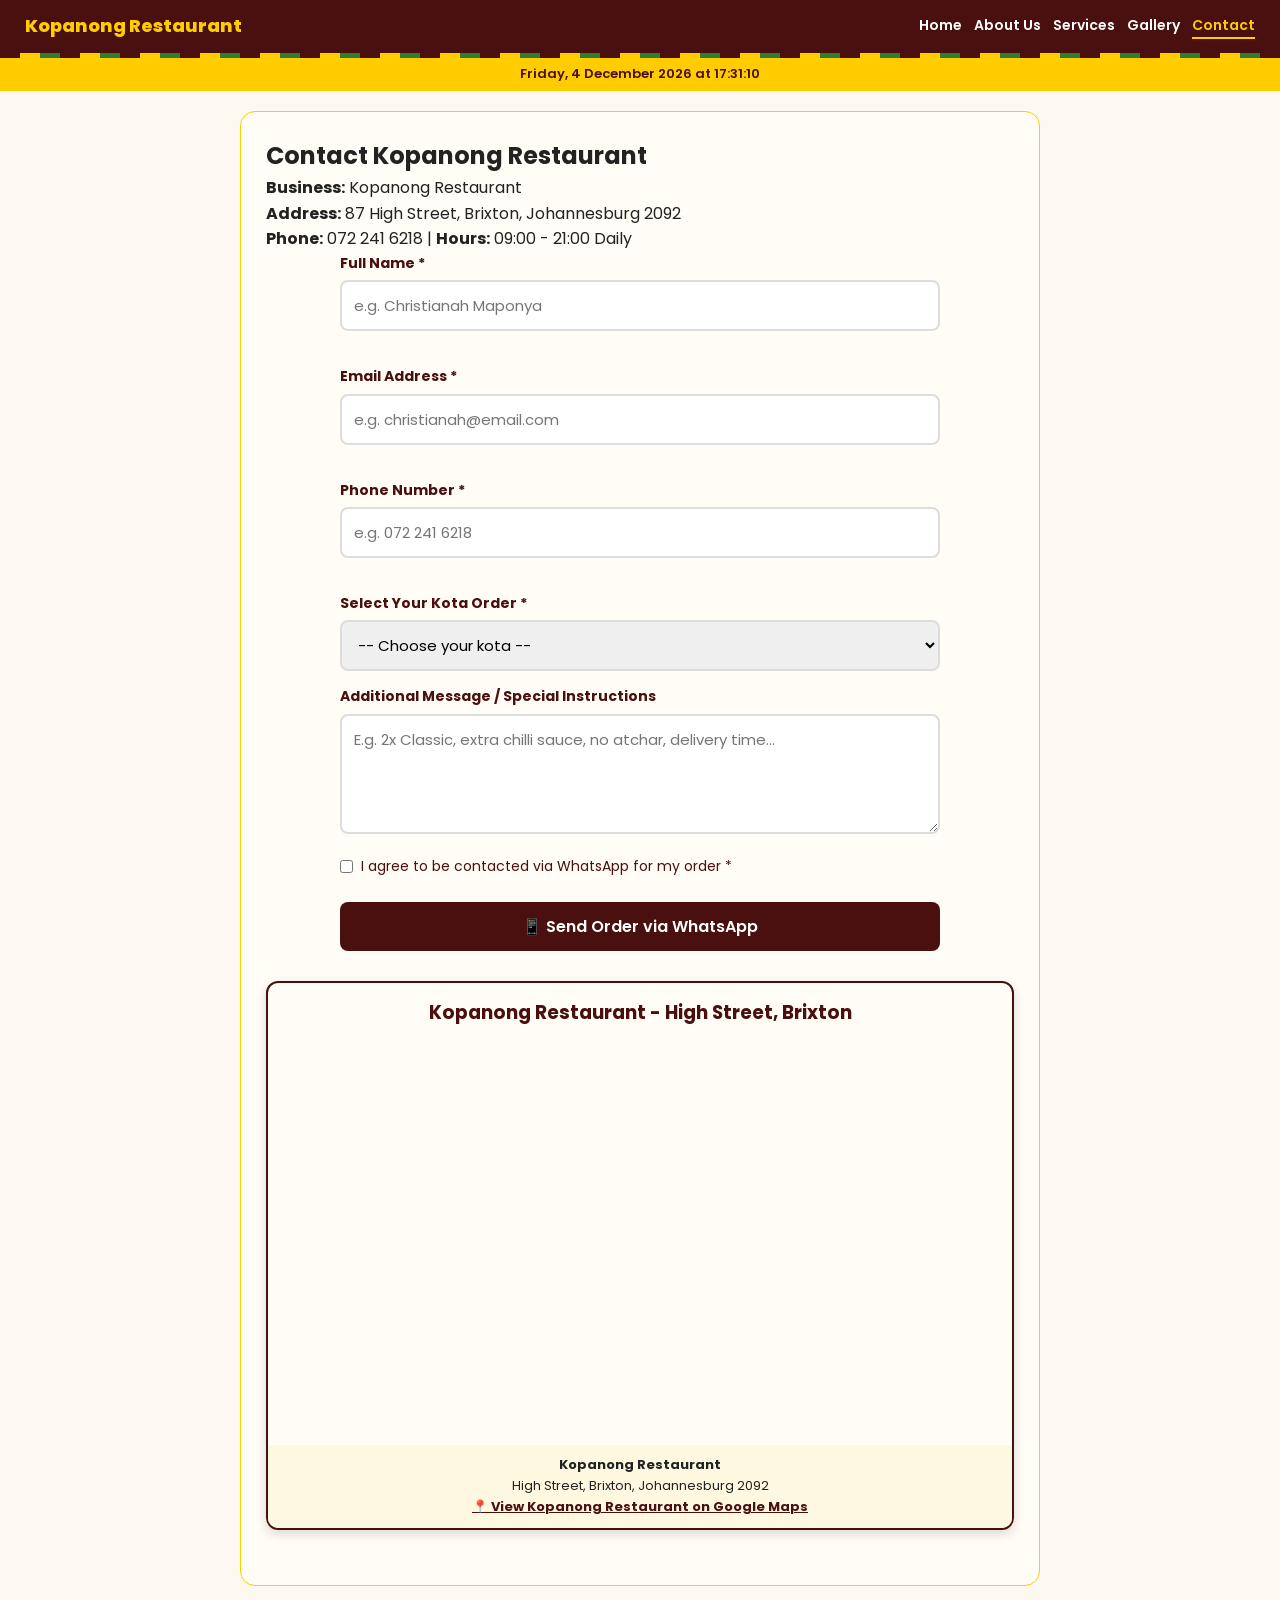
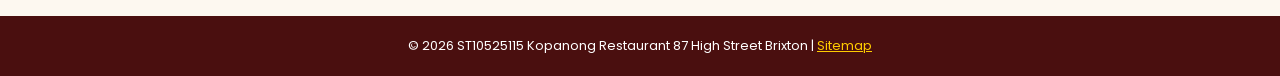
<file: contact.html>
<!DOCTYPE html>
<html lang="en">
<head>
<meta charset="UTF-8">
<meta name="viewport" content="width=device-width, initial-scale=1.0">
<title>Contact - Kopanong Restaurant 87 High Street Brixton 072 241 6218 Open 09-21</title>
<meta name="description" content="Contact Kopanong Restaurant 87 High Street Brixton Johannesburg 2092, 072 241 6218, open 09:00-21:00 daily, best kota catering R35pp">
<meta name="keywords" content="Kopanong Restaurant contact, 87 High Street Brixton, kota Brixton phone, kota order Johannesburg, 072 241 6218 contact">
<meta name="author" content="ST10525115 Kopanong Restaurant">
<meta name="robots" content="index, follow">
<link rel="stylesheet" href="CSS/stylesheet.css">
<script src="JavaScript/main.js" defer></script>
<script src="JavaScript/forms.js" defer></script>
</head>
<body>
<nav class="navbar">
<a href="home.html" class="logo">Kopanong Restaurant</a>
<div class="nav-links">
<a href="home.html" class="nav-link">Home</a>
<a href="about.html" class="nav-link">About Us</a>
<a href="services.html" class="nav-link">Services</a>
<a href="gallery.html" class="nav-link">Gallery</a>
<a href="contact.html" class="nav-link active">Contact</a>
</div>
</nav>
<div class="kasi-stripe"></div>
<div id="datetime"></div>

<section class="contact-section">
<h1>Contact Kopanong Restaurant</h1>
<p><strong>Business:</strong> Kopanong Restaurant<br>
<strong>Address:</strong> 87 High Street, Brixton, Johannesburg 2092<br>
<strong>Phone:</strong> 072 241 6218 | <strong>Hours:</strong> 09:00 - 21:00 Daily</p>


<form class="form-container" id="kotaForm" novalidate>
  
  <div class="form-group">
    <label for="name">Full Name *</label>
    <input type="text" id="name" name="name" placeholder="e.g. Christianah Maponya" required aria-required="true" autocomplete="name">
    <small class="error-text" id="nameError"></small>
  </div>

  <div class="form-group">
    <label for="email">Email Address *</label>
    <input type="email" id="email" name="email" placeholder="e.g. christianah@email.com" required aria-required="true" autocomplete="email">
    <small class="error-text" id="emailError"></small>
  </div>

  <div class="form-group">
    <label for="phone">Phone Number *</label>
    <input type="tel" id="phone" name="phone" placeholder="e.g. 072 241 6218" pattern="[0-9\s]{10,}" required aria-required="true" autocomplete="tel">
    <small class="error-text" id="phoneError"></small>
  </div>

  <div class="form-group">
    <label for="orderType">Select Your Kota Order *</label>
    <select id="orderType" name="orderType" required aria-required="true">
      <option value="" disabled selected>-- Choose your kota --</option>
      <option value="Classic Kota R75">Classic Kota - R75 (Student Fav)</option>
      <option value="Russian and Vienna Kota R55">Russian and Vienna Kota - R55 (400+ Reviews)</option>
      <option value="Combo- Chips and Russian/Vienna  R45">Chips and Russian/Vienna - R45 (Best Seller)</option>
      <option value="Chicken Feet and Gizards with Pap and sides R45 ">Chicken Feet and Gizards with Pap and sides - R45 </option>
      <option value="Sides ">Sides - Atchaar, Polony, Snoek Fish </option>
      <option value="Catering ">Catering - (Events)</option>
    </select>
  </div>

  <div class="form-group">
    <label for="message">Additional Message / Special Instructions</label>
    <textarea id="message" name="message" rows="4" placeholder="E.g. 2x Classic, extra chilli sauce, no atchar, delivery time..."></textarea>
  </div>

  <div class="form-group" style="display:flex; align-items:center; gap:8px;">
    <input type="checkbox" id="terms" name="terms" required style="width:auto;">
    <label for="terms" style="margin:0; font-weight:normal;">I agree to be contacted via WhatsApp for my order *</label>
  </div>

  <button type="submit" class="btn btn-dark" style="width:100%; padding:12px; margin-top:10px; font-size:16px; cursor:pointer;">📱 Send Order via WhatsApp</button>
  
  <div id="formStatus" aria-live="polite" style="margin-top:15px; text-align:center;"></div>

</form>


<div class="map-container" style="margin: 30px 0; border-radius: 12px; overflow: hidden; box-shadow: 0 4px 12px rgba(0,0,0,0.15); border: 2px solid #4a0f0f;">
  <h3 style="text-align: center; margin-bottom: 10px; padding-top:15px; color:#4a0f0f;">Kopanong Restaurant - High Street, Brixton</h3>
  <iframe 
    src="https://www.google.com/maps?q=Kopanong+Restaurant+High+Street+Brixton+Johannesburg&z=16&output=embed"
    width="100%" 
    height="400" 
    style="border:0;" 
    allowfullscreen="" 
    loading="lazy" 
    referrerpolicy="no-referrer-when-downgrade">
  </iframe>
  <div style="text-align:center; font-size:13px; padding:10px; background:#fff8e1;">
    <strong>Kopanong Restaurant</strong><br>
    High Street, Brixton, Johannesburg 2092<br>
    <a href="https://www.google.com/maps/search/?api=1&query=Kopanong+Restaurant+High+Street+Brixton+Johannesburg" target="_blank" style="color:#4a0f0f; font-weight:bold;">📍 View Kopanong Restaurant on Google Maps</a>
  </div>
</div>

</section>

<footer>&copy; <span id="year"></span> ST10525115 Kopanong Restaurant 87 High Street Brixton | <a href="sitemap.xml" style="color:#ffcc00">Sitemap</a></footer>
</body>
</html>
</file>
<file: CSS/stylesheet.css>
@import url('https://fonts.googleapis.com/css2?family=Poppins:wght@400;600;800&display=swap');
*{box-sizing:border-box;margin:0;padding:0;font-family:Poppins,Arial
}
body{background:#fdf8f0;color:#222;line-height:1.6
}
.navbar{background:#4a0f0f;padding:12px 25px;display:flex;justify-content:space-between;align-items:center;position:sticky;top:0;z-index:100}
.logo{color:#ffcc00;font-weight:800;font-size:18px;text-decoration:none}
.nav-links{display:flex;gap:12px
}
.nav-link{color:white;text-decoration:none;font-weight:600;font-size:14px}
.nav-link.active{color:#ffcc00;border-bottom:2px solid #ffcc00}
.kasi-stripe{height:5px;background:repeating-linear-gradient(90deg,#4a0f0f 0 20px,#ffcc00 20px 40px, #2e7d32 40px 60px)}
#datetime{text-align:center;background:#ffcc00;color:#4a0f0f;padding:6px;font-weight:600;font-size:13px}
.hero{text-align:center;padding:40px 20px;background:transparent;margin:15px}
.hero-button{display:inline-block;background:#4a0f0f;color:white;padding:12px 20px;border-radius:8px;text-decoration:none;font-weight:700;margin:5px}
.hero-images{display:flex;gap:15px;justify-content:center;margin:20px 0;flex-wrap:wrap}
.hero-images img{width:260px;height:180px;object-fit:cover;border-radius:12px;border:3px solid #4a0f0f}
.contact-section{max-width:800px;margin:20px auto;background:#fffdf5;padding:25px;border-radius:15px;border:1px solid #ffcc00}
.form-container{max-width:600px;margin:auto}
.form-group{margin-bottom:14px}
.form-group label{font-weight:600;display:block;margin-bottom:4px;font-size:14px}
.form-group input,.form-group select,.form-group textarea{width:100%;padding:10px;border:1px solid #ccc;border-radius:8px}
.btn{display:inline-block;padding:10px 16px;border-radius:8px;border:none;cursor:pointer;font-weight:600}
.btn-dark{background:#4a0f0f;color:white}
.btn-yellow{background:#ffcc00;color:#4a0f0f}
#formStatus{margin-top:12px;font-weight:600;color:#2e7d32}
.slideshow-section{background:#fffdf5;border-radius:15px;padding:20px;margin:20px auto;max-width:800px;border:1px solid #ffe082}
.slideshow{position:relative;max-width:700px;margin:auto}
.slideshow img{width:100%;height:380px;object-fit:cover;border-radius:12px;border:3px solid #4a0f0f}
.slide-btn{position:absolute;top:50%;transform:translateY(-50%);background:rgba(74,15,15,0.8);color:white;border:none;padding:10px 14px;border-radius:50%;cursor:pointer;font-size:18px}
.slide-btn.prev{left:10px}
.slide-btn.next{right:10px}
.slide-caption{margin-top:8px;font-weight:600;color:#4a0f0f;text-align:center}
.slide-controls{margin-top:10px;display:flex;justify-content:center;gap:15px;align-items:center}
.gallery-section{background:transparent;border-radius:15px;padding:20px;margin:20px}
.gallery{display:grid;grid-template-columns:repeat(auto-fit,minmax(200px,1fr));gap:15px}
.gallery img{width:100%;height:180px;object-fit:cover;border-radius:10px;border:2px solid #4a0f0f;cursor:pointer;transition:0.2s}
.gallery img:hover{transform:scale(1.03)}
.lightbox{display:none;position:fixed;inset:0;background:rgba(0,0,0,0.9);justify-content:center;align-items:center;z-index:200}
.lightbox.open{display:flex}
.lightbox img{max-width:90%;max-height:90%;border-radius:12px;border:3px solid #ffcc00}
.info-grid{display:grid;grid-template-columns:repeat(auto-fit,minmax(200px,1fr));gap:15px;margin:20px;padding:0 20px}
.info-card{background:#fffdf5;padding:15px;border-radius:12px;text-align:center;border:1px solid #ffe082}
footer{text-align:center;padding:20px;background:#4a0f0f;color:white;margin-top:30px;font-size:13px}
@media(max-width:768px){.hero-images img{width:100%}.navbar{flex-direction:column}}

.form-group label {
  display: block;
  margin-bottom: 6px;
  font-weight: bold;
  color: #4a0f0f;
  font-size: 14px;
}
.form-group input[type="text"],
.form-group input[type="email"],
.form-group input[type="tel"],
.form-group select,
.form-group textarea {
  width: 100%;
  padding: 12px;
  border: 2px solid #ddd;
  border-radius: 8px;
  font-size: 15px;
  transition: border-color 0.3s;
  box-sizing: border-box;
}
.form-group input:focus,
.form-group select:focus,
.form-group textarea:focus {
  border-color: #4a0f0f;
  outline: none;
  background: #fffdf5;
}
.error-text {
  font-size: 12px;
  color: #d32f2f;
  margin-top: 4px;
  display: block;
  min-height: 16px;
  font-weight: bold;
}
</file>
